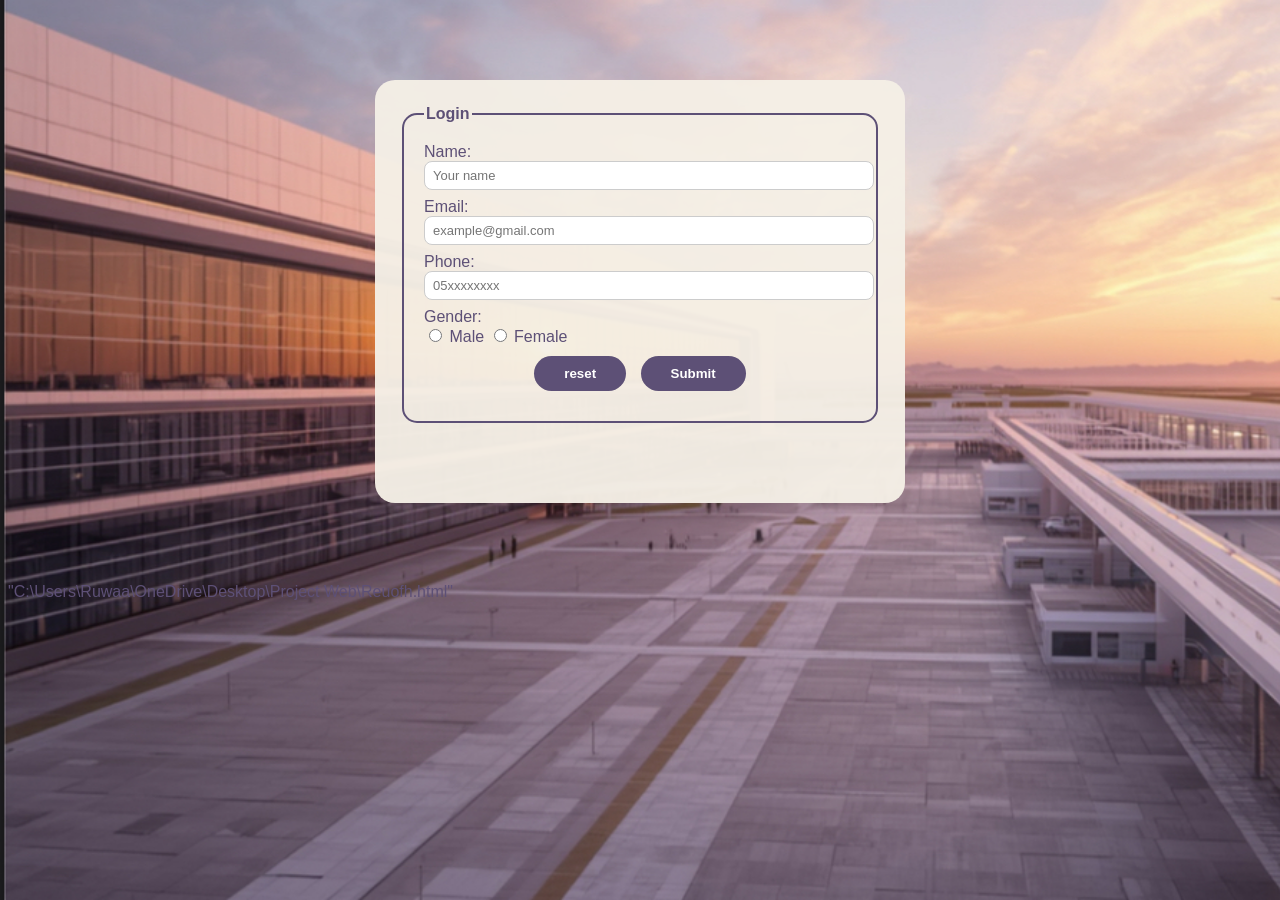
<file: Faih.html>
<!DOCTYPE html>
<html>
<head>
<link rel="stylesheet" href="faic.css">
</head>
<body>

<div class="box">

<form action="Reuofh.html">
<fieldset>

<legend>Login</legend>

<label>Name:</label>
<input type="text" id="nameField" class="rounder" placeholder="Your name" required>

<label>Email:</label>
<input type="email"  id="emailField" class="rounder" placeholder="example@gmail.com" required>

<label>Phone:</label>
<input type="tel" id="phoneField" class="rounder" placeholder="05xxxxxxxx" required>
  
<label>Gender:</label>
<div id="genderCotainer">
<input type="radio" id="male" name="gender" value="male" class="inline-options" >
<label for="male" > Male </label>

<input type="radio" id="female" name="gender" value="female" class="inline-options" >
<label for="female" > Female</label>

<div style="text-align:center;">
<input type="reset" value="reset" class="btn">

<button type="submit" class="btn">Submit</button>

</div>

</fieldset>
</form>

</div>

</body>
</html>

"C:\Users\Ruwaa\OneDrive\Desktop\Project Web\Reuofh.html"
</file>
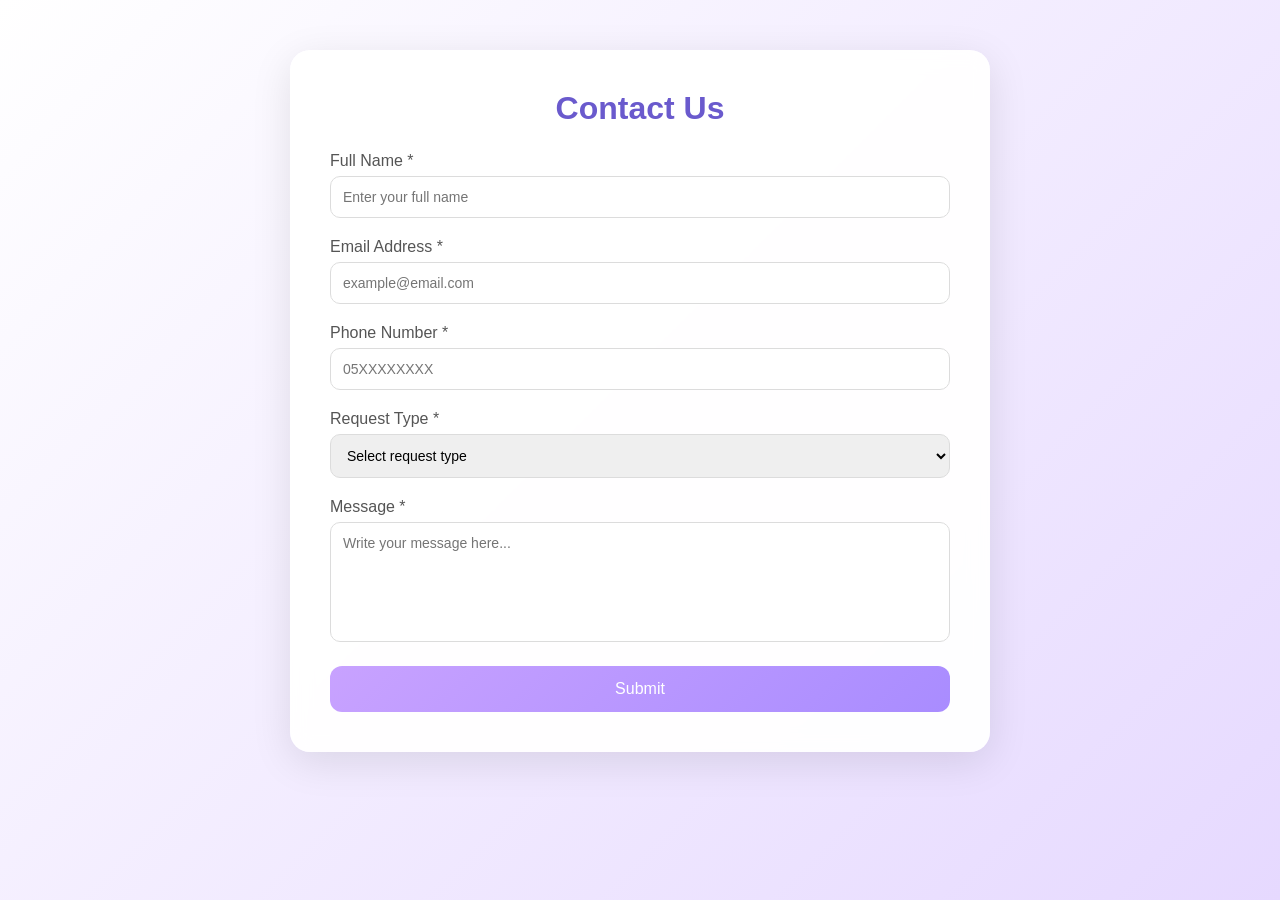
<file: janah.html>
<!DOCTYPE html>
<html lang="en">
<head>
<meta charset="UTF-8">
<meta name="viewport" content="width=device-width, initial-scale=1.0">
<title>Contact Us - Tuwaiq Airport</title>

<link rel="stylesheet" href="janac.css">
</head>

<body>

<div class="container">
    <h1>Contact Us</h1>

    <form id="contactForm" novalidate>

        <div class="input-group">
            <label>Full Name *</label>
            <input type="text" id="name" placeholder="Enter your full name" required>
        </div>

        <div class="input-group">
            <label>Email Address *</label>
            <input type="email" id="email" placeholder="example@email.com" required>
        </div>

        <div class="input-group">
            <label>Phone Number *</label>
            <input type="tel" id="phone" placeholder="05XXXXXXXX" required>
        </div>

        <div class="input-group">
            <label>Request Type *</label>
            <select id="type" required>
                <option value="">Select request type</option>
                <option>Complaint</option>
                <option>Suggestion</option>
                <option>Inquiry</option>
            </select>
        </div>

        <div class="input-group">
            <label>Message *</label>
            <textarea id="messageText" placeholder="Write your message here..." required></textarea>
        </div>

        <button type="submit">Submit</button>

        <div id="msg" class="message"></div>
    </form>
</div>

<script>
document.getElementById("contactForm").addEventListener("submit", function(e){
    e.preventDefault();

    let name = document.getElementById("name");
    let email = document.getElementById("email");
    let phone = document.getElementById("phone");
    let type = document.getElementById("type");
    let message = document.getElementById("messageText");
    let msgBox = document.getElementById("msg");

    let emailPattern = /^[^ ]+@[^ ]+\.[a-z]{2,}$/;
    let phonePattern = /^05\d{8}$/;

    // reset borders
    [name, email, phone, type, message].forEach(field => {
        field.style.borderColor = "#ddd";
    });

    // validation
    if(name.value.trim() === ""){
        showMsg("Please enter your full name", name);
        return;
    }

    if(email.value.trim() === ""){
        showMsg("Email is required", email);
        return;
    }

    if(!emailPattern.test(email.value)){
        showMsg("Invalid email format", email);
        return;
    }

    if(phone.value.trim() === ""){
        showMsg("Phone number is required", phone);
        return;
    }

    if(!phonePattern.test(phone.value)){
        showMsg("Phone must start with 05 and be 10 digits", phone);
        return;
    }

    if(type.value === ""){
        showMsg("Please select request type", type);
        return;
    }

    if(message.value.trim() === ""){
        showMsg("Message cannot be empty", message);
        return;
    }

    // success
    msgBox.style.display = "block";
    msgBox.className = "message success";
    msgBox.textContent = "Your request has been submitted successfully ✈️";

    document.getElementById("contactForm").reset();
});

function showMsg(text, field){
    let msgBox = document.getElementById("msg");
    msgBox.style.display = "block";
    msgBox.className = "message error";
    msgBox.textContent = text;

    field.style.borderColor = "red";
    field.focus();
}
</script>

</body>
</html>
</file>
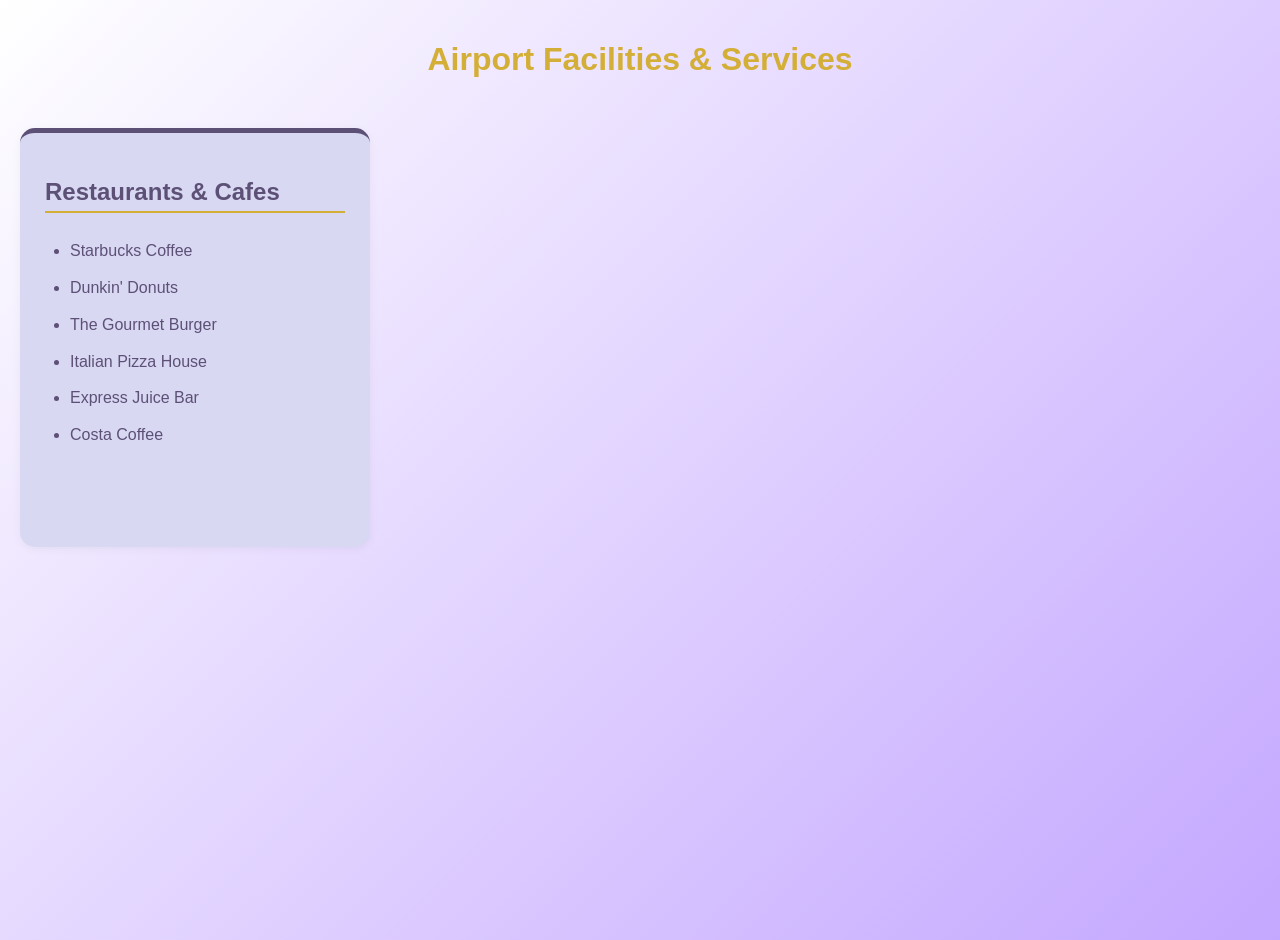
<file: lamadining.html>
<!DOCTYPE html>
<html lang="en">
<head>
    <meta charset="UTF-8">
    <meta name="viewport" content="width=device-width, initial-scale=1.0">
    <title>Dining & Cafes2</title>
    <link rel="stylesheet" href="C:\Users\Ruwaa\OneDrive\Desktop\Project Web\lamac.css">
    <style>
        body {
		
            background: linear-gradient(135deg, #ffffff, #C4A7FF);
			min-height:100vh;
            margin: 0;
            padding: 20px;
            font-family: Arial, sans-serif;
        }

        h1 {
            color: #D4AF37;
            text-align: center;
            margin-bottom: 50px;
        }

        div:not(.button-container) {
            width: 300px;
			height: 364px;
            background-color: #D8D8F2; 
            border-top: 5px solid #5D5076; 
            padding: 25px;
            border-radius: 15px;
            box-shadow: 0 2px 10px rgba(0,0,0,0.05);
            margin-left: 0; 
            display: block;
        }

        ul {
            list-style-type: disc;
            padding-left: 25px;
            line-height: 2.3; 
            color: #5D5076;
            display: block; 
        }

        h2 {
            color: #5D5076;
            border-bottom: 2px solid #D4AF37;
            padding-bottom: 5px;
            display: block;
        }
		.vid {
            width: 60%;
            float: right; 
            margin-right: 20px; 
            border-radius: 15px;

        
    </style>
</head>
<body>

    <h1>Airport Facilities & Services</h1>
<video class="vid" autoplay muted loop>
        <source src="vid.MP4" type="video/mp4">
    </video>
</video>
    <div>
        <h2>Restaurants & Cafes</h2>
        <ul>
            <li>Starbucks Coffee</li>
            <li>Dunkin' Donuts</li>
            <li>The Gourmet Burger</li>
            <li>Italian Pizza House</li>
            <li>Express Juice Bar</li>
            <li>Costa Coffee</li>
        </ul>
		
    </div>
	
</body>
</html>
</file>
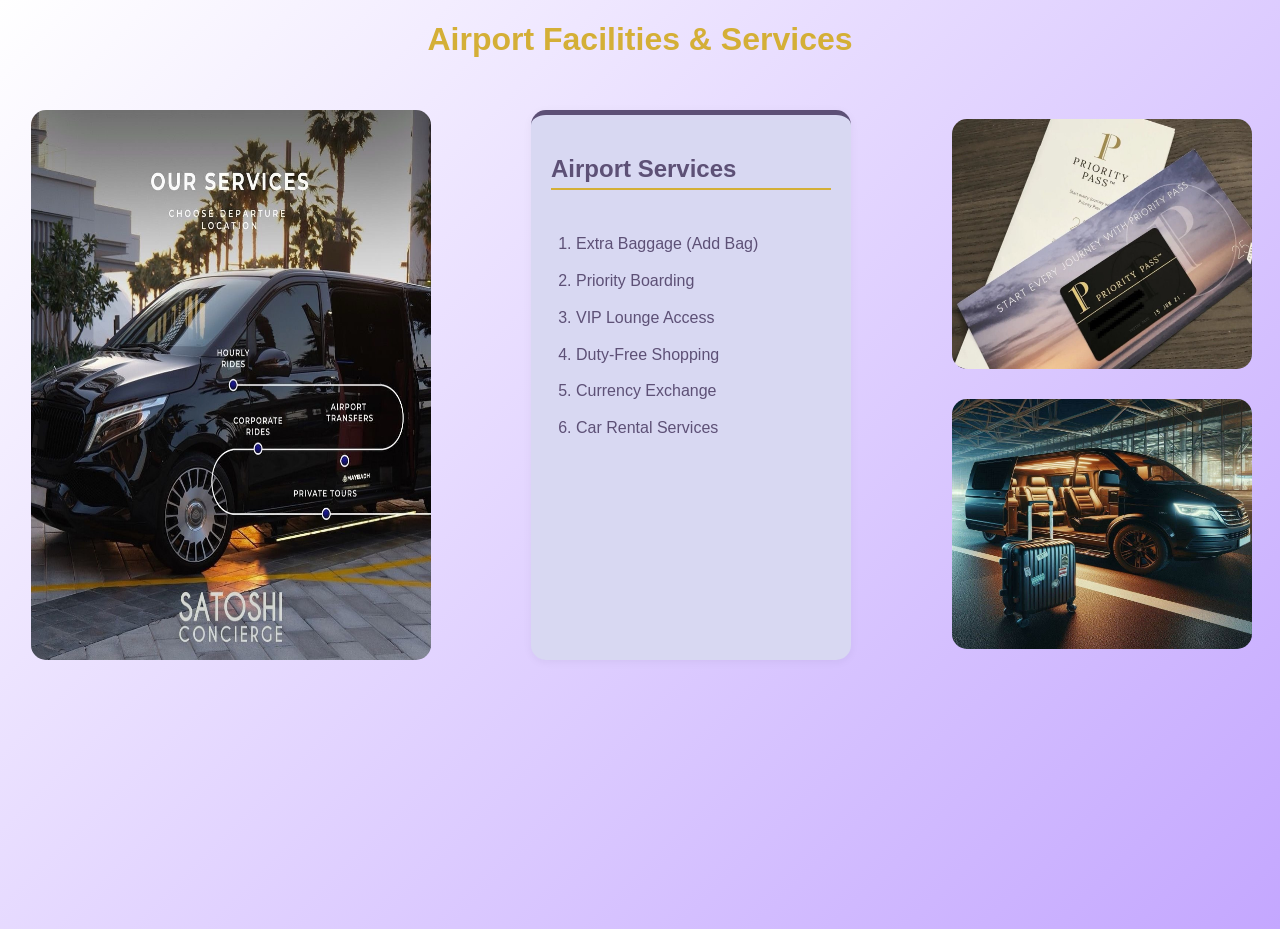
<file: lamaserv.html>
<!DOCTYPE html>
<html lang="en">
<head>
    <meta charset="UTF-8">
    <meta name="viewport" content="width=device-width, initial-scale=1.0">
    <title>Airport Services</title>
    <link rel="stylesheet" href="lamac.css">
	

</head>
<body  style="background: linear-gradient(135deg, #ffffff, #C4A7FF);
			min-height:100vh;">

    <h1>Airport Facilities & Services</h1>

    <div class="cards-container">
    <img src="serpic.jpg" width="400px" height="550px" style="display:block; border-radius: 15px;">

        <div class="cards">
            <h2>Airport Services</h2>
            <ol>
                <li>Extra Baggage (Add Bag)</li>
                <li>Priority Boarding</li>
                <li>VIP Lounge Access</li>
                <li>Duty-Free Shopping</li>
                <li>Currency Exchange</li>
                <li>Car Rental Services</li>
				
            </ol>
			
        </div>
	        			<table style="border-collapse: collapse;">
  <tr>
    <td>
      <img src="boarpic (1).jpg"width="300px" height="250px" style="border-radius: 15px; margin-bottom: 10px;">
    </td>
  </tr>
  <tr>
    <td>
      <img src="pick.jpg"width="300px" height="250px" style="border-radius: 15px;">
    </td>
  </tr>
</table>


        </div>

</body>
</html>
</file>
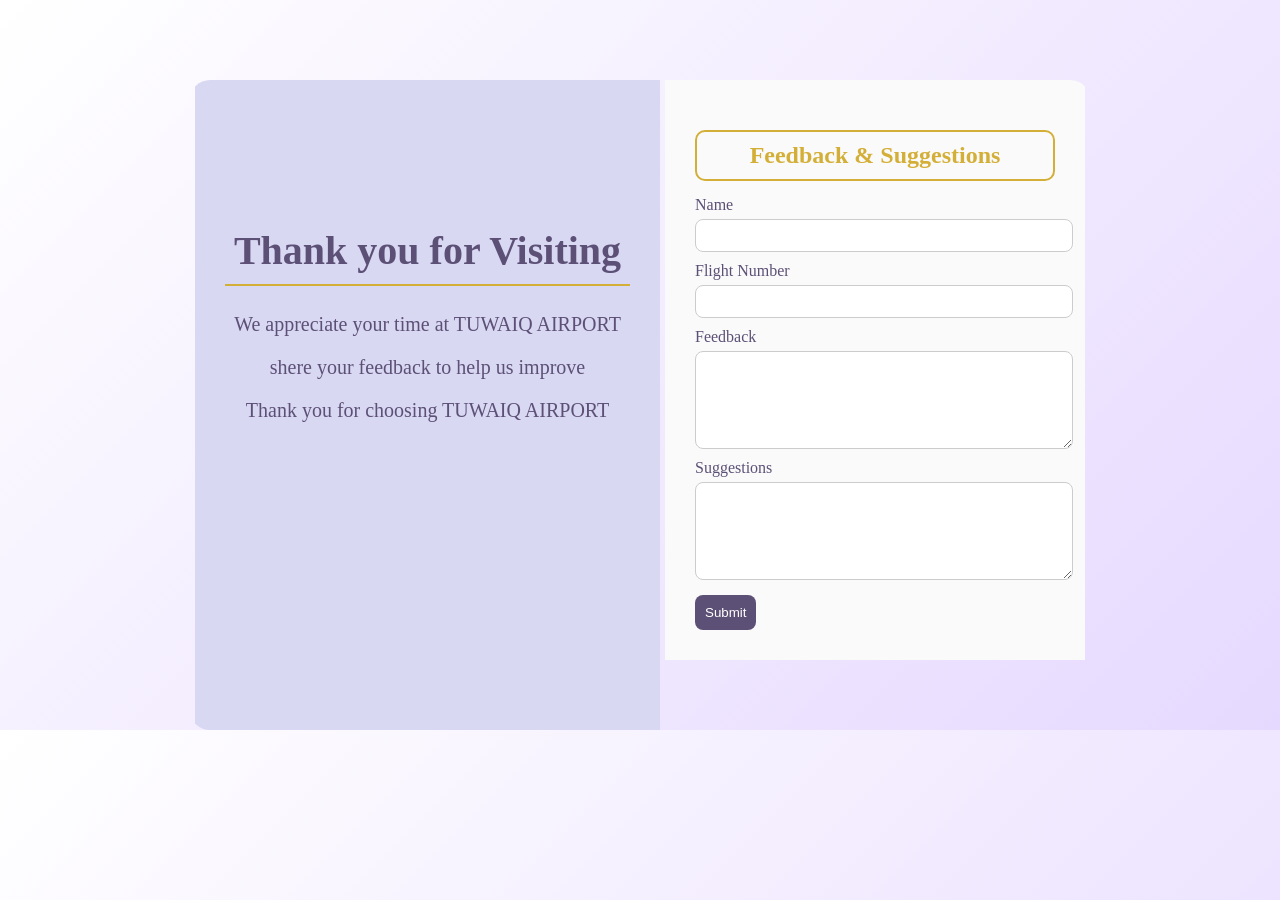
<file: orobah.html>
<!DOCTYPE html>
<html lang="en">
<head>
    <title>Feedback  -  TUWAIQ AIRPORT</title>
    <link rel="stylesheet" href="Orobac.css">
</head>
<body>
    <div class="container">
         <div class="main-box">

            <div class="left-side">
                

            <h1>Thank you for Visiting</h1>
        
            <p>We appreciate your time at TUWAIQ AIRPORT</p>
            <p>shere your feedback to help us improve </p>
            <P>Thank you for choosing TUWAIQ AIRPORT</P>
        
            </div>

            

            <div class="right-side">
                <h2>Feedback & Suggestions</h2>
            <form action="Thanks.html">
                <label for="name">Name</label>
                <input type="text" id="name" name="name" required>

                <label for="flight">Flight Number</label>
                <input type="text" id="flight" name="flight" required>

                <label for="feedback">Feedback</label>
                <textarea id="feedback" name="feedback" required> </textarea>

                <label for="suggestions">Suggestions</label>
                <textarea id="suggestions" name="suggestions"></textarea>

                <button type="submit">Submit</button>
            </form>
         </div>

    </div>
</body>
</html>
</file>
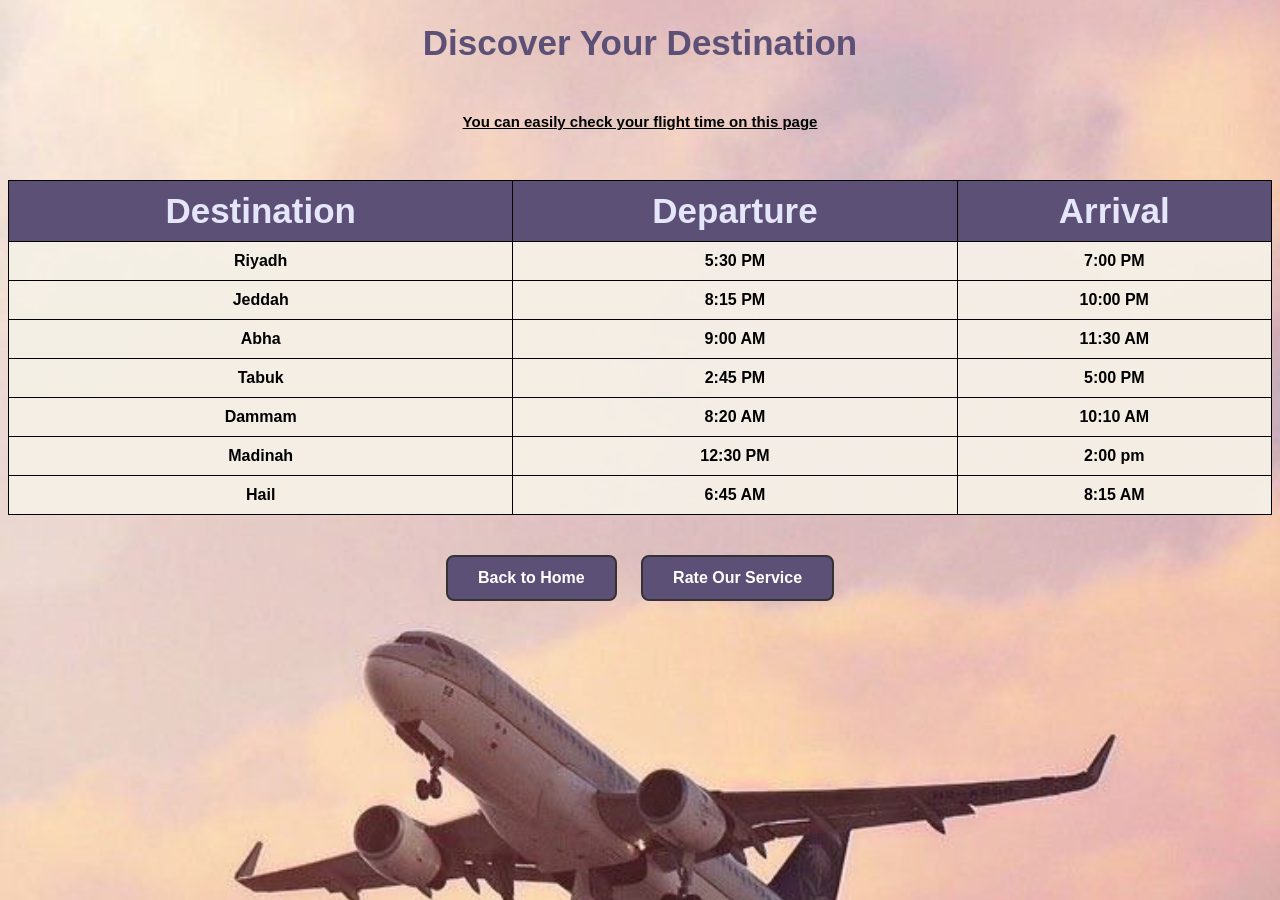
<file: Reuofh.html>
<!DOCTYPE html>
<html lang="er">
<link rel="stylesheet" href="Reuofc.css">
<head>
<title>Flights</title>
<body>
<h1>Discover Your Destination</h1>
<h2>You can easily check your flight time on this page </h2>
<table>
<tr>
<th>Destination</th>
<th>Departure</th>
<th>Arrival</th>
</tr>
<tr>
<td title="Gate : RUH - 03 | Status : Boarding"> Riyadh </td>
<td title="Gate :RUH - 03 | Status : Boarding">5:30 PM </td>
<td title="Gate :RUH - 03 | Status : Boarding">7:00 PM </td>
</tr>
<tr>
<td title="Gate :  JED - 01 | Status : On Time">Jeddah</td>
<td title="Gate :  JED - 01 | Status : On Time">8:15 PM</td>
<td title="Gate :  JED - 01 | Status : On Time">10:00 PM</td>
</tr>
<tr>
<td title="Gate :AHB - 02 |Status : Delayed">Abha</td>
<td title="Gate :AHB - 02 |Status : Delayed">9:00 AM</td>
<td title="Gate :AHB - 02 |Status : Delayed">11:30 AM </td>
</tr>
<tr>
<td title="Gate: TUU - 04 | Status: On Time">Tabuk</td>
<td title="Gate: TUU - 04 | Status: On Time">2:45 PM</td>
<td title="Gate: TUU - 04 | Status: On Time">5:00 PM</td>
</tr>
<tr>
<td title="Gate : DMM-05 | Status : Cancelled">Dammam </td>
<td title="Gate : DMM-05 | Status : Cancelled">8:20 AM</td>
<td title="Gate : DMM-05 | Status : Cancelled">10:10 AM</td>
</tr>
<tr>
<td title="Gate : MED-03 | Status : Boarding">Madinah</td>
<td title="Gate : MED-03 | Status : Boarding">12:30 PM</td>
<td title="Gate : MED-03 | Status : Boarding">2:00 pm</td>
</tr>
<tr>
<td title="Gate : HAS-01 | Status : On Time">Hail</td>
<td title="Gate : HAS-01 | Status : On Time">6:45 AM</td>
<td title="Gate : HAS-01 | Status : On Time"> 8:15 AM </td>
</table>

<div class="button-container">
    <button onclick="window.location.href='index.html'" class="btn-nav">Back to Home</button>
    <button onclick="window.location.href='orobah.html' " class="btn-nav">Rate Our Service</button>
</div>


</body>
</head>
</html>
</file>
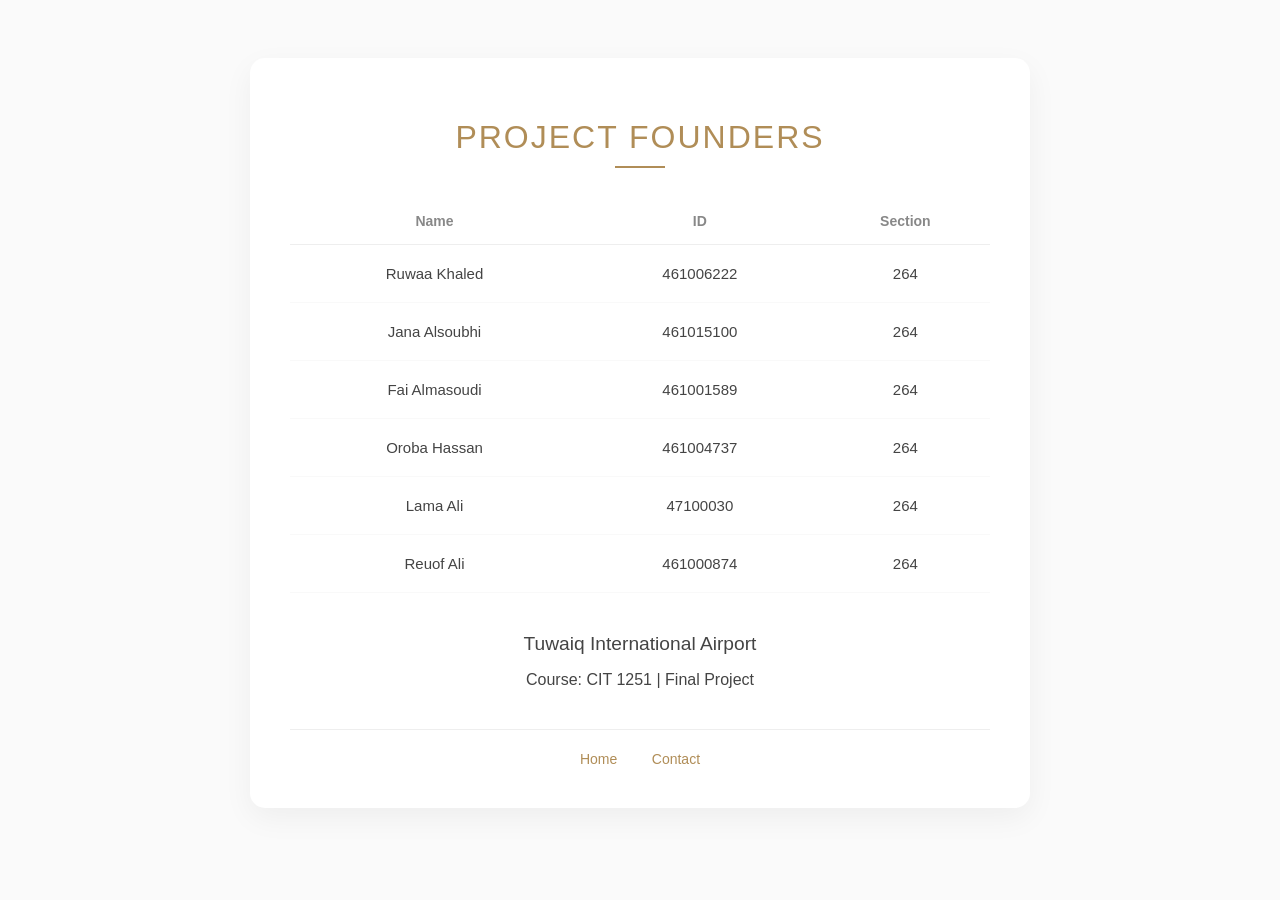
<file: Team.html>
<!DOCTYPE html>
<html lang="en">
<head>
    <meta charset="UTF-8">
    <title>Team Founders</title>
    <link rel="stylesheet" href="name.css">
</head>
<body>

    <div class="minimal-container">
        <header class="page-header">
            <h1>Project Founders</h1>
            <div class="line"></div>
        </header>

        <section class="team-info">
            <table class="simple-table">
                <thead>
                    <tr>
                        <th>Name</th>
                        <th>ID</th>
                        <th>Section</th>
                    </tr>
                </thead>
                <tbody>
                    <tr>
                        <td>Ruwaa Khaled</td>
                        <td>461006222</td>
                        <td>264</td>
                    </tr>
                    <tr>
                        <td>Jana Alsoubhi</td>
                        <td>461015100</td>
                        <td>264</td>
                    </tr>
					
                    <tr>
                        <td>Fai Almasoudi</td>
                        <td>461001589</td>
                        <td>264</td>
                    </tr>
				
                    <tr>
                        <td>Oroba Hassan</td>
                        <td>461004737</td>
                        <td>264</td>
                    </tr>
					
                    <tr>
                        <td>Lama Ali</td>
                        <td>47100030</td>
                        <td>264</td>
						</tr>
                    <tr>
                        <td>Reuof Ali</td>
                        <td>461000874</td>
                        <td>264</td>
                    </tr>
                </tbody>
            </table>
        </section>

        <section class="project-details">
            <h2>Tuwaiq International Airport</h2>
            <p>Course: CIT 1251 | Final Project</p>
        </section>
        
        <footer class="simple-nav">
            <a href="index.html">Home</a>
            <a href="janah.html">Contact</a>
        </footer>
    </div>

</body>
</html>
</file>
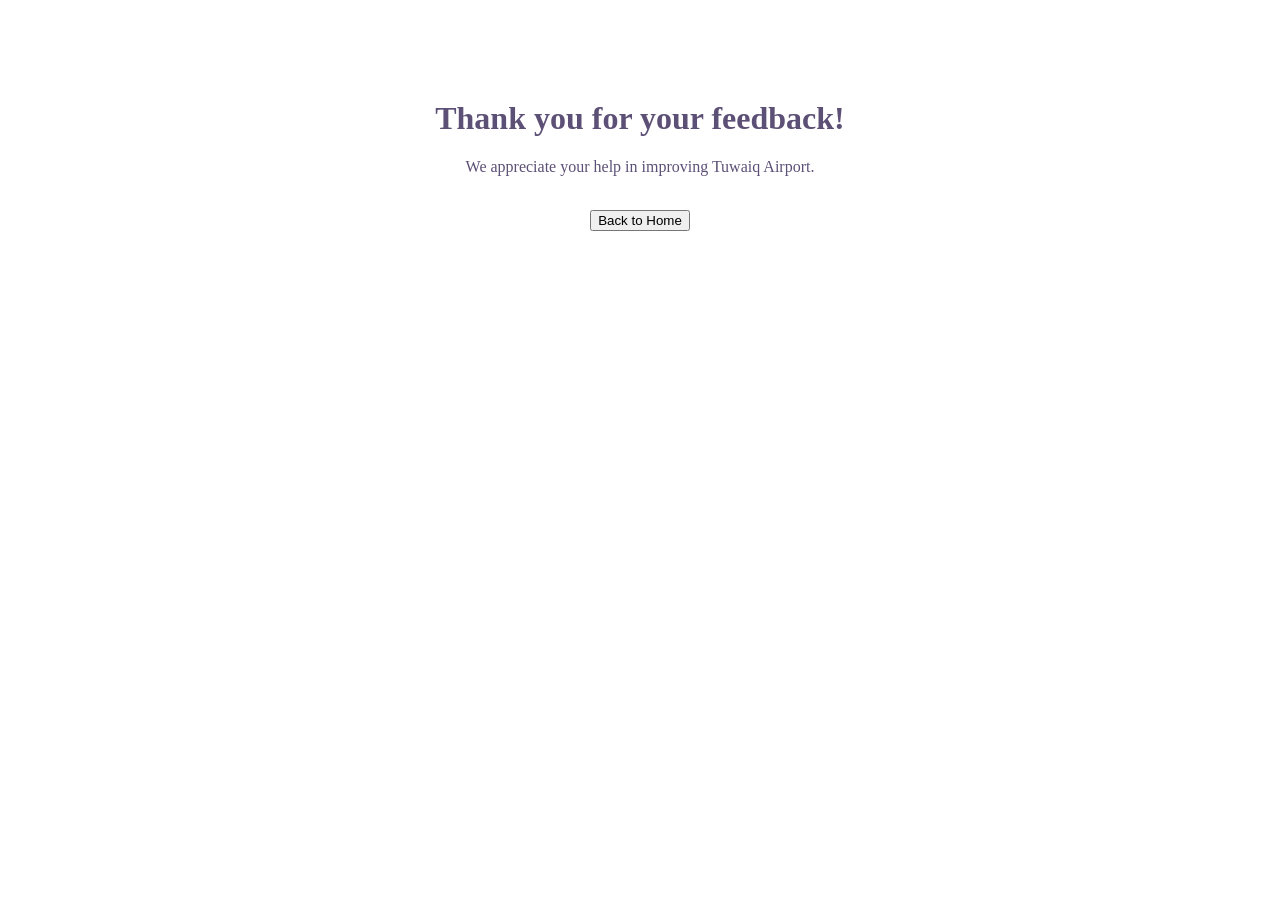
<file: Thanks.html>
<!DOCTYPE html>
<html>
<head>
    <style>
        .thanks-container {
            text-align: center;
            margin-top: 100px;
            color: #5d5076; 
        }
    </style>
</head>
<body>
    <div class="thanks-container">
        <h1>Thank you for your feedback!</h1>
        <p>We appreciate your help in improving Tuwaiq Airport.</p>
        <br>
        <button onclick="window.location.href='index.html'">Back to Home</button>
    </div>
</body>
</html>
</file>
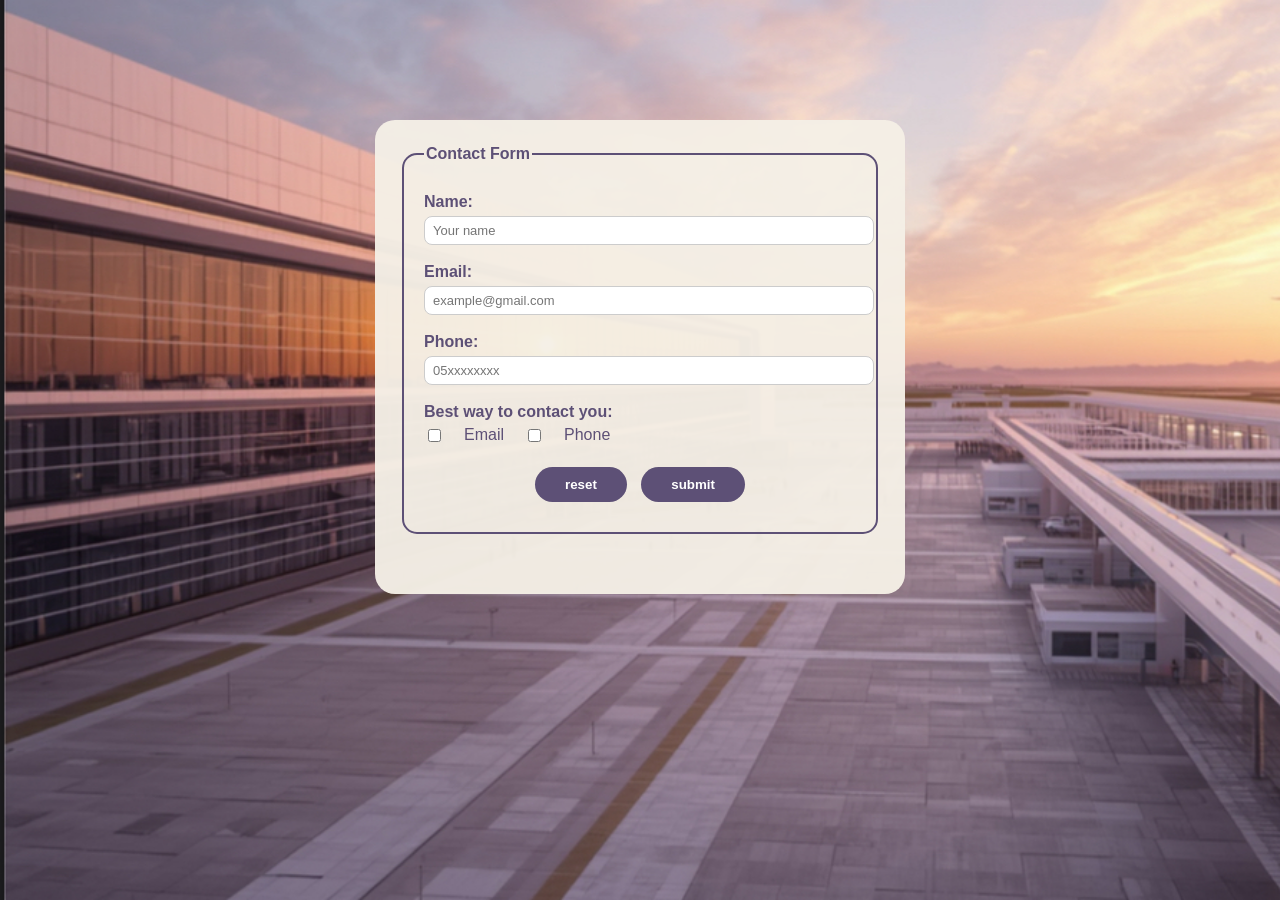
<file: Project Web/Faih.html>
<!DOCTYPE html>
<html>
<head>
<link rel="stylesheet" href="faic.css">
</head>
<body>

<div class="box">

<form>
<fieldset>

<legend>Contact Form</legend>

<label>Name:</label>
<input type="text" class="rounder" placeholder="Your name" required>

<label>Email:</label>
<input type="email" class="rounder" placeholder="example@gmail.com" required>

<label>Phone:</label>
<input type="tel" class="rounder" placeholder="05xxxxxxxx" required>

<label>Best way to contact you:</label>
<div class="inline-options">
  <input type="checkbox"> Email
  <input type="checkbox"> Phone
</div>



<div style="text-align:center;">
<input type="reset" value="reset" class="btn">
<input type="submit" value="submit" class="btn">
</div>

</fieldset>
</form>



</div>

</body>
</html>
</file>
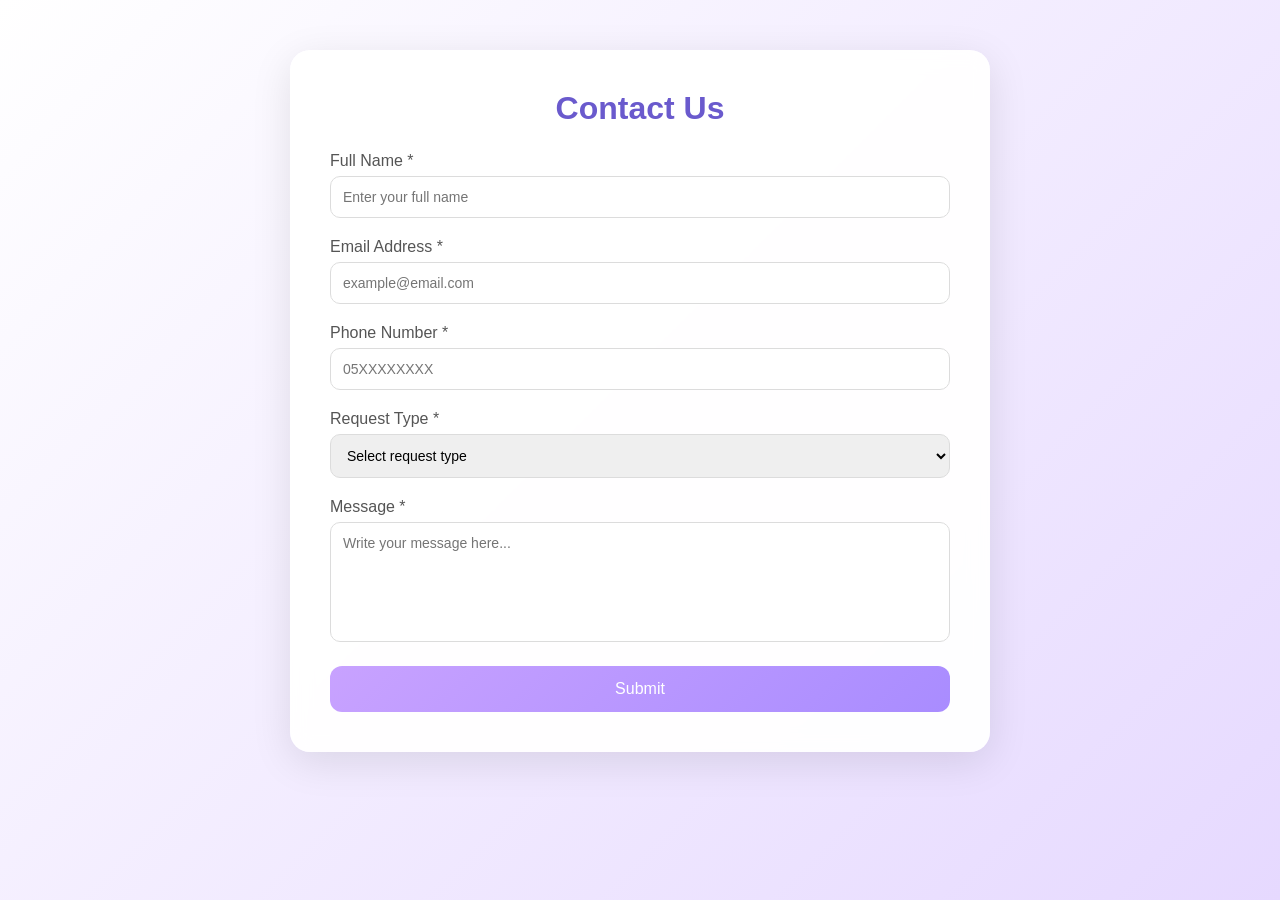
<file: Project Web/janah.html>
<!DOCTYPE html>
<html lang="en">
<head>
<meta charset="UTF-8">
<meta name="viewport" content="width=device-width, initial-scale=1.0">
<title>Contact Us - Tuwaiq Airport</title>

<link rel="stylesheet" href="janac.css">
</head>

<body>

<div class="container">
    <h1>Contact Us</h1>

    <form id="contactForm" novalidate>

        <div class="input-group">
            <label>Full Name *</label>
            <input type="text" id="name" placeholder="Enter your full name" required>
        </div>

        <div class="input-group">
            <label>Email Address *</label>
            <input type="email" id="email" placeholder="example@email.com" required>
        </div>

        <div class="input-group">
            <label>Phone Number *</label>
            <input type="tel" id="phone" placeholder="05XXXXXXXX" required>
        </div>

        <div class="input-group">
            <label>Request Type *</label>
            <select id="type" required>
                <option value="">Select request type</option>
                <option>Complaint</option>
                <option>Suggestion</option>
                <option>Inquiry</option>
            </select>
        </div>

        <div class="input-group">
            <label>Message *</label>
            <textarea id="messageText" placeholder="Write your message here..." required></textarea>
        </div>

        <button type="submit">Submit</button>

        <div id="msg" class="message"></div>
    </form>
</div>

<script>
document.getElementById("contactForm").addEventListener("submit", function(e){
    e.preventDefault();

    let name = document.getElementById("name");
    let email = document.getElementById("email");
    let phone = document.getElementById("phone");
    let type = document.getElementById("type");
    let message = document.getElementById("messageText");
    let msgBox = document.getElementById("msg");

    let emailPattern = /^[^ ]+@[^ ]+\.[a-z]{2,}$/;
    let phonePattern = /^05\d{8}$/;

    // reset borders
    [name, email, phone, type, message].forEach(field => {
        field.style.borderColor = "#ddd";
    });

    // validation
    if(name.value.trim() === ""){
        showMsg("Please enter your full name", name);
        return;
    }

    if(email.value.trim() === ""){
        showMsg("Email is required", email);
        return;
    }

    if(!emailPattern.test(email.value)){
        showMsg("Invalid email format", email);
        return;
    }

    if(phone.value.trim() === ""){
        showMsg("Phone number is required", phone);
        return;
    }

    if(!phonePattern.test(phone.value)){
        showMsg("Phone must start with 05 and be 10 digits", phone);
        return;
    }

    if(type.value === ""){
        showMsg("Please select request type", type);
        return;
    }

    if(message.value.trim() === ""){
        showMsg("Message cannot be empty", message);
        return;
    }

    // success
    msgBox.style.display = "block";
    msgBox.className = "message success";
    msgBox.textContent = "Your request has been submitted successfully ✈️";

    document.getElementById("contactForm").reset();
});

function showMsg(text, field){
    let msgBox = document.getElementById("msg");
    msgBox.style.display = "block";
    msgBox.className = "message error";
    msgBox.textContent = text;

    field.style.borderColor = "red";
    field.focus();
}
</script>

</body>
</html>
</file>
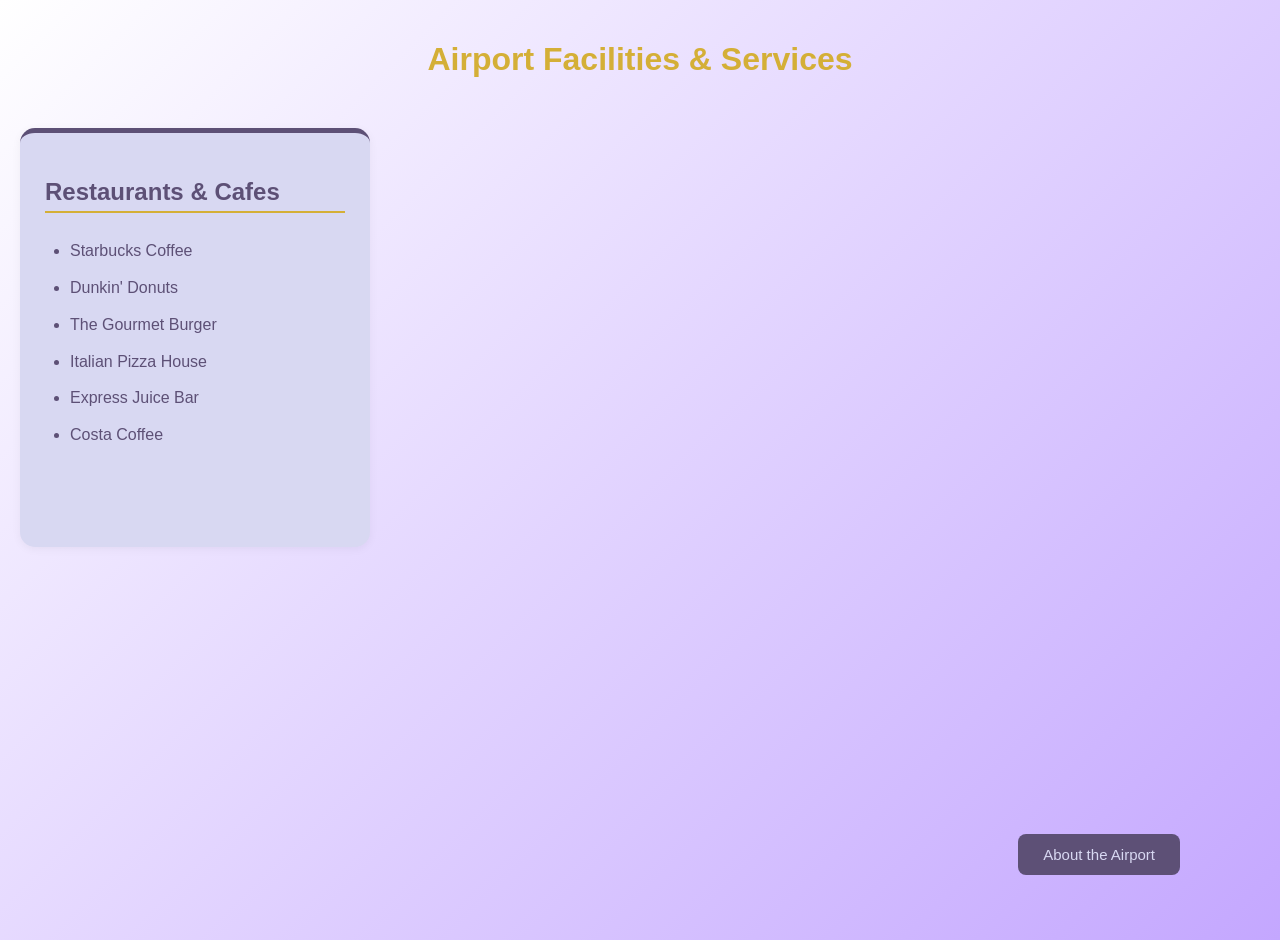
<file: Project Web/lamadining.html>
<!DOCTYPE html>
<html lang="en">
<head>
    <meta charset="UTF-8">
    <meta name="viewport" content="width=device-width, initial-scale=1.0">
    <title>Dining & Cafes2</title>
    <link rel="stylesheet" href="lamac.css">
    <style>
        body {
		
            background: linear-gradient(135deg, #ffffff, #C4A7FF);
			min-height:100vh;
            margin: 0;
            padding: 20px;
            font-family: Arial, sans-serif;
        }

        h1 {
            color: #D4AF37;
            text-align: center;
            margin-bottom: 50px;
        }

        div:not(.button-container) {
            width: 300px;
			height: 364px;
            background-color: #D8D8F2; 
            border-top: 5px solid #5D5076; 
            padding: 25px;
            border-radius: 15px;
            box-shadow: 0 2px 10px rgba(0,0,0,0.05);
            margin-left: 0; 
            display: block;
        }

        ul {
            list-style-type: disc;
            padding-left: 25px;
            line-height: 2.3; 
            color: #5D5076;
            display: block; 
        }

        h2 {
            color: #5D5076;
            border-bottom: 2px solid #D4AF37;
            padding-bottom: 5px;
            display: block;
        }
		.vid {
            width: 60%;
            float: right; 
            margin-right: 20px; 
            border-radius: 15px;

        
    </style>
</head>
<body>

    <h1>Airport Facilities & Services</h1>
<video class="vid" autoplay muted loop>
        <source src="vid.MP4" type="video/mp4">
    </video>
</video>
    <div>
        <h2>Restaurants & Cafes</h2>
        <ul>
            <li>Starbucks Coffee</li>
            <li>Dunkin' Donuts</li>
            <li>The Gourmet Burger</li>
            <li>Italian Pizza House</li>
            <li>Express Juice Bar</li>
            <li>Costa Coffee</li>
        </ul>
		
    </div>
	
    <div class="button-container">
        <button class="info-btn">About the Airport</button>
    </div>
	
</body>
</html>
</file>
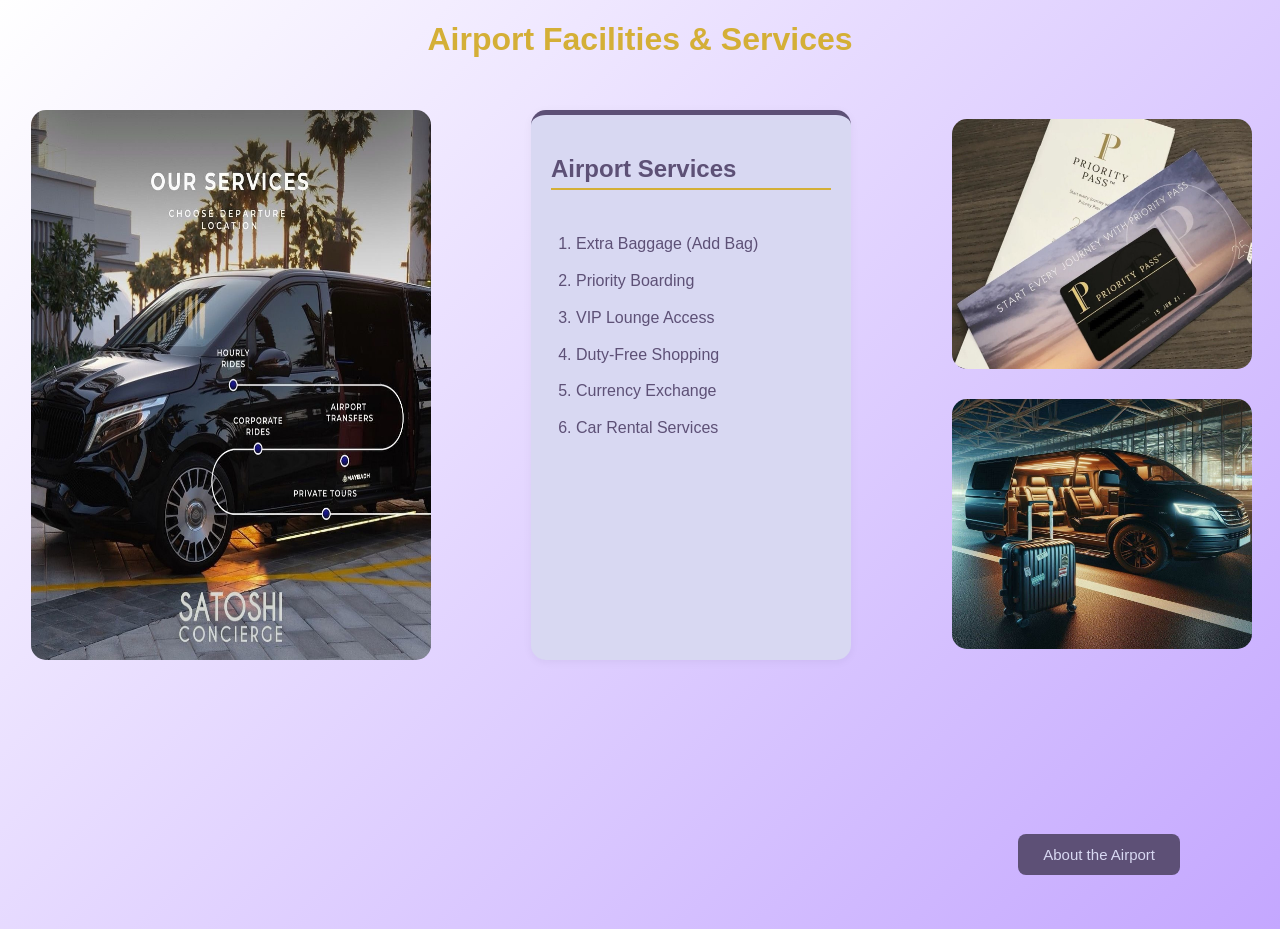
<file: Project Web/lamaserv.html>
<!DOCTYPE html>
<html lang="en">
<head>
    <meta charset="UTF-8">
    <meta name="viewport" content="width=device-width, initial-scale=1.0">
    <title>Airport Services</title>
    <link rel="stylesheet" href="lamac.css">
	

</head>
<body  style="background: linear-gradient(135deg, #ffffff, #C4A7FF);
			min-height:100vh;">

    <h1>Airport Facilities & Services</h1>

    <div class="cards-container">
    <img src="serpic.jpg" width="400px" height="550px" style="display:block; border-radius: 15px;">

        <div class="cards">
            <h2>Airport Services</h2>
            <ol>
                <li>Extra Baggage (Add Bag)</li>
                <li>Priority Boarding</li>
                <li>VIP Lounge Access</li>
                <li>Duty-Free Shopping</li>
                <li>Currency Exchange</li>
                <li>Car Rental Services</li>
				
            </ol>
			
        </div>
	        			<table style="border-collapse: collapse;">
  <tr>
    <td>
      <img src="boarpic (1).jpg"width="300px" height="250px" style="border-radius: 15px; margin-bottom: 10px;">
    </td>
  </tr>
  <tr>
    <td>
      <img src="pick.jpg"width="300px" height="250px" style="border-radius: 15px;">
    </td>
  </tr>
</table>


        </div>

     <div class="button-container">
        <button class="info-btn">About the Airport</button>
    </div>

</body>
</html>
</file>
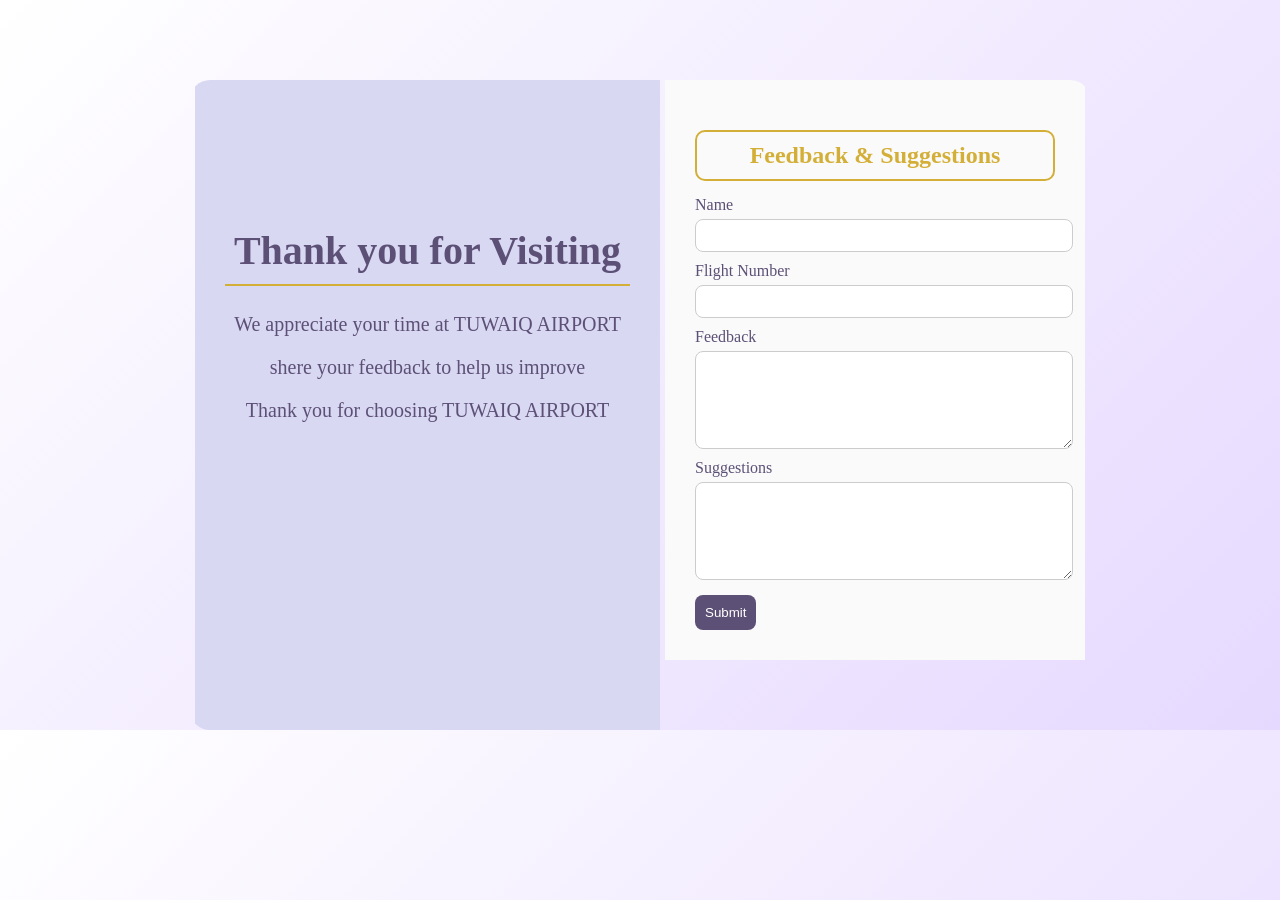
<file: Project Web/orobah.html>
<!DOCTYPE html>
<html lang="en">
<head>
    <title>Feedback  -  TUWAIQ AIRPORT</title>
    <link rel="stylesheet" href="Arobah.css">
</head>
<body>
    <div class="container">
         <div class="main-box">

            <div class="left-side">
                

            <h1>Thank you for Visiting</h1>
        
            <p>We appreciate your time at TUWAIQ AIRPORT</p>
            <p>shere your feedback to help us improve </p>
            <P>Thank you for choosing TUWAIQ AIRPORT</P>
        
            </div>

            

            <div class="right-side">
                <h2>Feedback & Suggestions</h2>
            <form>
                <label for="name">Name</label>
                <input type="text" id="name" name="name">

                <label for="flight">Flight Number</label>
                <input type="text" id="flight" name="flight">

                <label for="feedback">Feedback</label>
                <textarea id="feedback" name="feedback"></textarea>

                <label for="suggestions">Suggestions</label>
                <textarea id="suggestions" name="suggestions"></textarea>

                <button type="submit">Submit</button>
            </form>
         </div>

    </div>
</body>
</html>
</file>
<file: faic.css>
body{
  background:url("IMG_0446.jpeg") no-repeat fixed;
  background-size:cover;
  font-family:Arial;
  color:#5D5076;
}

.box{
  width:480px;
  margin:80px auto;
  padding:25px 25px 80px;
  background-color:rgba(245,240,230,0.96);
  border-radius:20px;

display:flex;
flex-direction: column;
align-items:center;
}

fieldset{
	
  padding:20px;
  border:2px solid #5D5076;
  border-radius:15px;
}

legend{
  color:#5D5076;
  font-weight:bold;
}

.rounder{
  width:100%;
  padding:6px 8px;
  border-radius:8px;
  border:1px solid #ccc;
  margin-bottom:8px;
  font-size:13px;
}
#genderContainer {
    display: flex;
    gap: 20px;
    margin-bottom: 12px;
    align-items: center;

}

#genderContainer label {
    display: inline;
    font-weight: bold;
    margin: 0;
}

.btn{
  border:none;
  padding:10px 30px;
  border-radius:25px;
  font-weight:bold;
  cursor:pointer;
  margin:10px 5px;
  background:#5D5076;
  color:#fff;
}

.btn:hover{
  background:#D4AF37;
  color:#5D5076;
}
</file>
<file: janac.css>
* {
    margin: 0;
    padding: 0;
    box-sizing: border-box;
    font-family:sans-serif;
}

body {
    min-height: 100vh;
    background: linear-gradient(135deg, #ffffff, #E6D9FF);
    display: flex;
    justify-content: center;
    align-items: flex-start;
    padding-top: 50px;
}

.container {
    width: 90%;
    max-width: 700px;
    background: rgba(255, 255, 255, 0.95);
    backdrop-filter: blur(10px);
    padding: 40px;
    border-radius: 20px;
    box-shadow: 0 10px 40px rgba(0,0,0,0.1);
}

h1 {
    text-align: center;
    margin-bottom: 25px;
    color: #6A5ACD;
}

.input-group {
    margin-bottom: 20px;
}

label {
    display: block;
    margin-bottom: 6px;
    color: #555;
}

input, textarea, select {
    width: 100%;
    padding: 12px;
    border-radius: 10px;
    border: 1px solid #ddd;
    outline: none;
    transition: 0.3s;
    font-size: 14px;
}

input:focus, textarea:focus, select:focus {
    border-color: #BFA2FF;
    box-shadow: 0 0 8px rgba(191,162,255,0.3);
}

textarea {
    resize: none;
    height: 120px;
}

button {
    width: 100%;
    padding: 14px;
    border: none;
    border-radius: 12px;
    background: linear-gradient(135deg, #C8A2FF, #A98CFF);
    color: white;
    font-size: 16px;
    cursor: pointer;
    transition: 0.3s;
}

button:hover {
    transform: translateY(-2px);
    box-shadow: 0 5px 15px rgba(0,0,0,0.2);
}


input:invalid, textarea:invalid, select:invalid {
    border-color: #dcdcdc;
}

input:focus:invalid, textarea:focus:invalid {
    border-color: red;
}

input:valid, textarea:valid {
    border-color: #BFA2FF;
}

.message {
    margin-top: 15px;
    text-align: center;
    font-size: 14px;
    padding: 10px;
    border-radius: 8px;
    display: none;
}

.success {
    color: #2e7d32;
    background: #e6f4ea;
}

.error {
    color: #c62828;
    background: #fdecea;
}

@media (max-width: 600px) {
    .container {
        padding: 25px;
    }
}
</file>
<file: lamac.css>
body {
 
  background-attachment: fixed;
  font-family: 'Segoe UI', Tahoma, Geneva, Verdana, sans-serif;
  color: #5D5076; 
}

.cards-container {
  display: flex;
justify-content:center;
  gap:100px;
  width:100%;
  margin-top:50px;
  padding: 2px;
}

h1 {
  text-align: center;
  color: #D4AF37; 
}

.cards {
	width:280px;
	display:inline-block
  text-align: center;
  background-color: #D8D8F2; 
  border-top: 5px solid #5D5076; 
  padding: 20px;
  border-radius: 15px; 
  box-shadow: 0 2px 10px rgba(0,0,0,0.05); 
  transition: 0.3s;
}



h2 {
  border-bottom: 2px solid #D4AF37; 
  padding-bottom: 5px;
  color: #5D5076; 
}

.cards ul, .cards ol {
  line-height: 2.3;
  padding-left: 25px;
  display: inline-block;
  color: #5D5076;
}



li:hover {
  color: #D4AF37; 
}
</file>
<file: Orobac.css>
body {
    margin: 0;
    font-family: "Segoe UI", Tahoma ;
    background-size: 100%;
    background: linear-gradient(135deg,#ffffff, #E6D9FF);

}

.container {
   margin-top: 80px;
   text-align: center;

}

.main-box {
    width: 900px;
    border-radius: 20px;
    font-size: 0;
    overflow: hidden;
    margin: 0 auto;
}

.left-side {
    background-color: #D8D8F2;
    padding: 30px;
    padding-top: 120px;
    width: 45%;
    display: inline-block;
    font-size: 16px;
    vertical-align: top;
    height: 500px;
}

.left-side h1 {
     color: #5D5076;
    font-size: 40px;
    border-bottom: 2px  solid  #D4AF37;
    padding-bottom: 10px;

}

.left-side p {
    color: #5D5076;
    font-size: 20px;
    margin-top: 15px;
   
}


.right-side {
    background-color: #FAFAFA;
    padding: 30px;
    width: 40%;
    display: inline-block;
    margin-left: 5px;
    font-size: 16px;
    vertical-align: top;
    text-align: left;
}


label{
    display: block;
    margin-top: 10px;
    color: #5D5076;
}

input, textarea {
    display: block;
    margin-top: 5px;
    padding: 8px;
    border-radius: 8px;
    border: 1px solid #ccc;
    width: 100%;

    
}

textarea {
    height: 80px;
    width: 100%;

}

button {
    margin-top: 15px;
    padding: 10px;
    background-color: #5D5076;
    color: white;
    border: none;
    border-radius: 8px;

}

h2 {
    border: 2px solid #D4AF37;
    padding: 10px;
    border-radius: 10px;
    color: #D4AF37;
    text-align: center;
    margin-bottom: 15px;
}
</file>
<file: Reuofc.css>
body{
	background:url("bbbggg.jpg.jpeg")no-repeat fixed;
background-size: cover;
background-position: center;
font-family:Arial;}
h1{ text-align:center;color:RGB(230,230,250);font-size:35px;color:rgb(93,80,118)}
h2{text-align:center ; color:blak ; text-decoration:underline;margin:30px ;padding:20px;font-size:15px}
table{width:100%;border-collapse:collapse;color:black;background:rgba(245,240,230,0.96);font-weight:bold}
th{border:1px solid black;padding:10px;text-align:center;color:rgb(230,230,250);font-size:35px;background-color:rgb(93,80,118)}
td{border:1px solid black;padding:10px;text-align:center;color:black}





.button-container {
    text-align: center;
    margin-top: 30px;
    padding-bottom: 50px;
}

.btn-nav {
    background-color: #5d5076; 
    color: white;
    border: 2px solid #333333; 
    padding: 12px 30px;
    margin: 10px;
    border-radius: 8px;
    cursor: pointer;
    font-size: 16px;
    font-weight: bold;
    transition: all 0.3s ease;
}

.btn-nav:hover {
    background-color: #D4AF37; 
    color: white;
    transform: scale(1.05);
}
</file>
<file: name.css>
body {
    font-family: 'Helvetica Neue', Helvetica, Arial, sans-serif;
    background-color: #fafafa; 
    color: #444;
    display: flex;
    justify-content: center;
    padding-top: 50px;
}

.minimal-container {
    background: #ffffff;
    width: 80%;
    max-width: 700px;
    padding: 40px;
    border-radius: 15px;
    box-shadow: 0 10px 30px rgba(0,0,0,0.05); 
    text-align: center;
}

.page-header h1 {
    font-weight: 300;
    letter-spacing: 2px;
    text-transform: uppercase;
    margin-bottom: 10px;
    color: #B08D57; 
}

.line {
    width: 50px;
    height: 2px;
    background-color: #B08D57;
    margin: 0 auto 30px;
}

.simple-table {
    width: 100%;
    border-collapse: collapse;
    margin: 20px 0;
}

.simple-table th {
    font-weight: 600;
    padding: 15px;
    border-bottom: 1px solid #eee;
    color: #888;
    font-size: 14px;
}

.simple-table td {
    padding: 20px;
    border-bottom: 1px solid #f9f9f9;
    font-size: 15px;
}

.project-details h2 {
    font-weight: 400;
    margin-top: 40px;
    font-size: 1.2rem;
}

.simple-nav {
    margin-top: 40px;
    border-top: 1px solid #eee;
    padding-top: 20px;
}

.simple-nav a {
    text-decoration: none;
    color: #B08D57;
    margin: 0 15px;
    font-size: 14px;
    transition: 0.3s;
}

.simple-nav a:hover {
    opacity: 0.6;
}
</file>
<file: Project Web/faic.css>
body{
  background:url("IMG_0446.jpeg") no-repeat fixed;
  background-size:cover;
  font-family:Arial;
  color:#5D5076;
}

.box{
  width:480px;
  margin:120px auto;
  padding:25px 25px 60px;
  background-color:rgba(245,240,230,0.96);
  border-radius:20px;

}

fieldset{
  padding:20px;
  border:2px solid #5D5076;
  border-radius:15px;
}

legend{
  color:#5D5076;
  font-weight:bold;
}

label{
  display:block;
  font-weight:bold;
  margin:10px 0 5px;
}

.rounder{
  width:100%;
  padding:6px 8px;
  border-radius:8px;
  border:1px solid #ccc;
  margin-bottom:8px;
  font-size:13px;
}

.inline-options{
  display:flex;
  gap:20px;
  margin-bottom:12px;
}


.btn{
  border:none;
  padding:10px 30px;
  border-radius:25px;
  font-weight:bold;
  cursor:pointer;
  margin:10px 5px;
  background:#5D5076;
  color:#fff;
}

.btn:hover{
  background:#D4AF37;
  color:#5D5076;
}
</file>
<file: Project Web/janac.css>
* {
    margin: 0;
    padding: 0;
    box-sizing: border-box;
    font-family:sans-serif;
}

body {
    min-height: 100vh;
    background: linear-gradient(135deg, #ffffff, #E6D9FF);
    display: flex;
    justify-content: center;
    align-items: flex-start;
    padding-top: 50px;
}

.container {
    width: 90%;
    max-width: 700px;
    background: rgba(255, 255, 255, 0.95);
    backdrop-filter: blur(10px);
    padding: 40px;
    border-radius: 20px;
    box-shadow: 0 10px 40px rgba(0,0,0,0.1);
}

h1 {
    text-align: center;
    margin-bottom: 25px;
    color: #6A5ACD;
}

.input-group {
    margin-bottom: 20px;
}

label {
    display: block;
    margin-bottom: 6px;
    color: #555;
}

input, textarea, select {
    width: 100%;
    padding: 12px;
    border-radius: 10px;
    border: 1px solid #ddd;
    outline: none;
    transition: 0.3s;
    font-size: 14px;
}

input:focus, textarea:focus, select:focus {
    border-color: #BFA2FF;
    box-shadow: 0 0 8px rgba(191,162,255,0.3);
}

textarea {
    resize: none;
    height: 120px;
}

button {
    width: 100%;
    padding: 14px;
    border: none;
    border-radius: 12px;
    background: linear-gradient(135deg, #C8A2FF, #A98CFF);
    color: white;
    font-size: 16px;
    cursor: pointer;
    transition: 0.3s;
}

button:hover {
    transform: translateY(-2px);
    box-shadow: 0 5px 15px rgba(0,0,0,0.2);
}


input:invalid, textarea:invalid, select:invalid {
    border-color: #dcdcdc;
}

input:focus:invalid, textarea:focus:invalid {
    border-color: red;
}

input:valid, textarea:valid {
    border-color: #BFA2FF;
}

.message {
    margin-top: 15px;
    text-align: center;
    font-size: 14px;
    padding: 10px;
    border-radius: 8px;
    display: none;
}

.success {
    color: #2e7d32;
    background: #e6f4ea;
}

.error {
    color: #c62828;
    background: #fdecea;
}

@media (max-width: 600px) {
    .container {
        padding: 25px;
    }
}
</file>
<file: Project Web/lamac.css>
body {
 
  background-attachment: fixed;
  font-family: 'Segoe UI', Tahoma, Geneva, Verdana, sans-serif;
  color: #5D5076; 
}

.cards-container {
  display: flex;
justify-content:center;
  gap:100px;
  width:100%;
  margin-top:50px;
  padding: 2px;
}

h1 {
  text-align: center;
  color: #D4AF37; 
}

.cards {
	width:280px;
	display:inline-block
  text-align: center;
  background-color: #D8D8F2; 
  border-top: 5px solid #5D5076; 
  padding: 20px;
  border-radius: 15px; 
  box-shadow: 0 2px 10px rgba(0,0,0,0.05); 
  transition: 0.3s;
}



h2 {
  border-bottom: 2px solid #D4AF37; 
  padding-bottom: 5px;
  color: #5D5076; 
}

.cards ul, .cards ol {
  line-height: 2.3;
  padding-left: 25px;
  display: inline-block;
  color: #5D5076;
}



li:hover {
  color: #D4AF37; 
}

.info-btn {
  position: fixed;
  bottom: 25px;
  right: 100px;
  background-color: #5D5076; 
  color: #D8D8F2; 
  border: none;
  padding: 12px 25px;
  font-size: 15px;
  border-radius: 8px; 
  cursor: pointer;
  transition: 0.3s;
}

.info-btn:hover {
  background-color: #6e608a; 
}
</file>
<file: Project Web/Arobah.css>
body {
    margin: 0;
    font-family: "Segoe UI", Tahoma ;
    background-size: 100%;
    background: linear-gradient(135deg,#ffffff, #E6D9FF);

}

.container {
   margin-top: 80px;
   text-align: center;

}

.main-box {
    width: 900px;
    border-radius: 20px;
    font-size: 0;
    overflow: hidden;
    margin: 0 auto;
}

.left-side {
    background-color: #D8D8F2;
    padding: 30px;
    padding-top: 120px;
    width: 45%;
    display: inline-block;
    font-size: 16px;
    vertical-align: top;
    height: 500px;
}

.left-side h1 {
     color: #5D5076;
    font-size: 40px;
    border-bottom: 2px  solid  #D4AF37;
    padding-bottom: 10px;

}

.left-side p {
    color: #5D5076;
    font-size: 20px;
    margin-top: 15px;
   
}


.right-side {
    background-color: #FAFAFA;
    padding: 30px;
    width: 40%;
    display: inline-block;
    margin-left: 5px;
    font-size: 16px;
    vertical-align: top;
    text-align: left;
}


label{
    display: block;
    margin-top: 10px;
    color: #5D5076;
}

input, textarea {
    display: block;
    margin-top: 5px;
    padding: 8px;
    border-radius: 8px;
    border: 1px solid #ccc;
    width: 100%;

    
}

textarea {
    height: 80px;
    width: 100%;

}

button {
    margin-top: 15px;
    padding: 10px;
    background-color: #5D5076;
    color: white;
    border: none;
    border-radius: 8px;

}

h2 {
    border: 2px solid #D4AF37;
    padding: 10px;
    border-radius: 10px;
    color: #D4AF37;
    text-align: center;
    margin-bottom: 15px;
}
</file>
